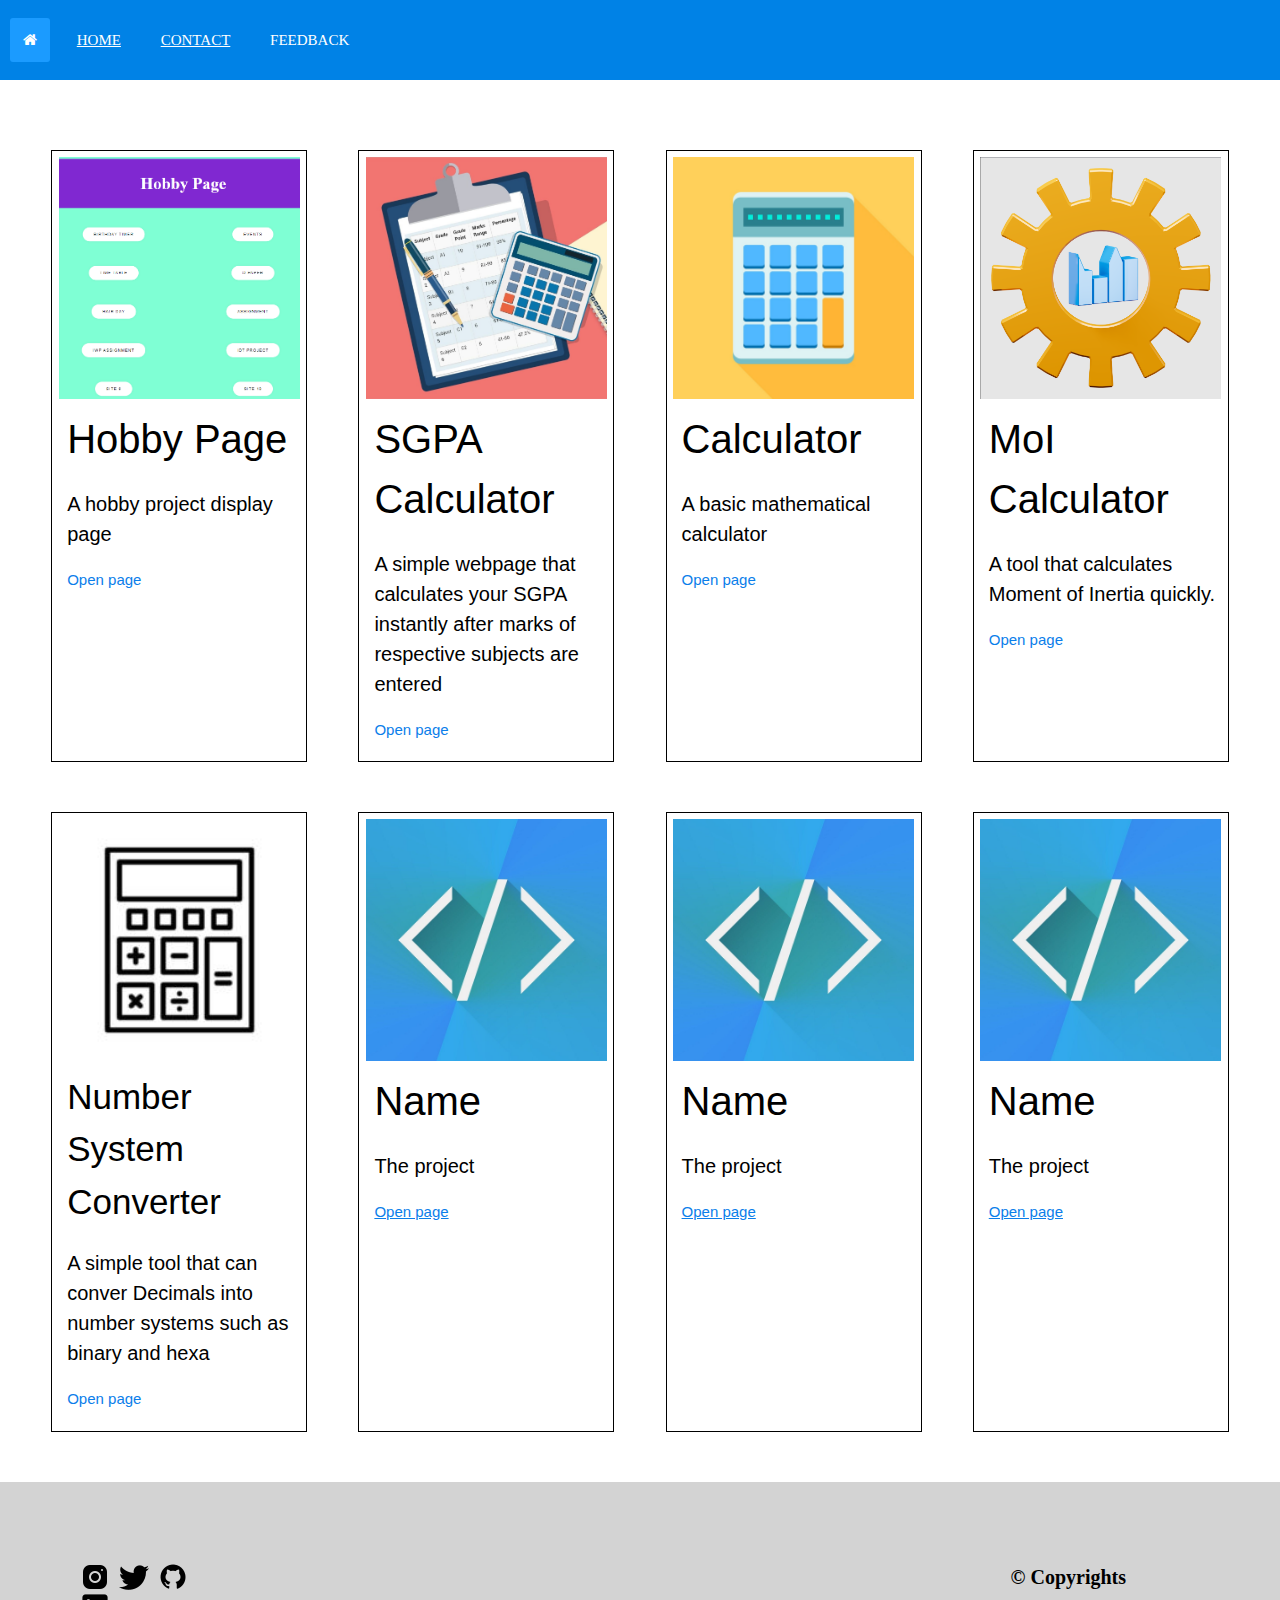
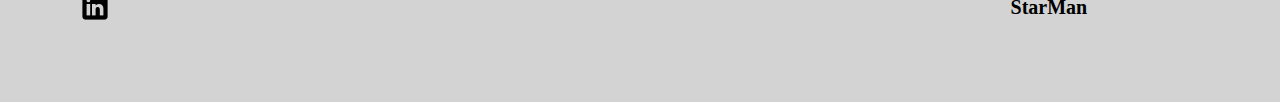
<file: index.html>
<!DOCTYPE html>
<html lang="en">
<head>
    <meta charset="UTF-8">
    <meta name="viewport" content="width=device-width, initial-scale=1.0">
    <title>My Page</title>

    <link rel="stylesheet" media="screen and (max-width: 425px)" href="mobile.css">
    <link rel="stylesheet" media="screen and (min-width: 425px)" href="laptop.css">

    <script src="script.js"></script>
    <link rel="stylesheet" href="https://www.w3schools.com/w3css/4/w3.css">
    <link rel="stylesheet" href="https://cdnjs.cloudflare.com/ajax/libs/font-awesome/4.7.0/css/font-awesome.min.css">
    <link rel="shortcut icon" href="images/favicon.png" type="image/x-icon">

    <meta name="description" content="Home Page">
    <meta name="author" content="Home">
    <meta property="og:title" content="Home">
    <meta property="og:type" content="website">
    <meta property="og:url" content="https://deepakdnayak.github.io">
    <meta property="og:description" content="Home Page">
    <meta property="og:image" content="ogimage.png">
    <meta property="og:locale" content="en_US">
    <meta property="og:site_name" content="Home Page">
</head>
<body>
    <div class="topnav" id="myTopnav">
        <a href="#" class="active"><i class="fa fa-home"></i></a>
        <a href="#">Home</a>
        <a href="#contact">Contact</a>
        <a onclick="window.location.href='/Feedback/index.html'">Feedback</a> <!-- href="mailto:email@example.com" -->
        <a href="javascript:void(0);" class="icon" onclick="myFunction()">
            <i class="fa fa-bars"></i>
        </a>
    </div>

    <div class="row">
        <div class="col">
            <a onclick="window.location.href='/hobbypage/index.html'">
            <img src="hobbypage/hobbypage.png" alt="Project Img" class="pimg"></a>
            <h5 class="name">Hobby Page</h5>
            <p class="disc">A hobby project display page</p>
            <a onclick="window.location.href='/hobbypage/index.html'">Open page</a>
        </div>

        <div class="col">
            <a onclick="window.location.href='/SGPA_Calculator/index.html'">
            <img src="images/sgpacalc.jpg" alt="Project Img" class="pimg"></a>
            <h5 class="name">SGPA Calculator</h5>
            <p class="disc">A simple webpage that calculates your SGPA instantly after marks of respective subjects are entered</p>
            <a onclick="window.location.href='/SGPA_Calculator/index.html'">Open page</a>
        </div>

        <div class="col">
            <a onclick="window.location.href='/calculator/index.html'">
            <img src="images/calc.jpg" alt="Project Img" class="pimg"></a>
            <h5 class="name">Calculator</h5>
            <p class="disc">A basic mathematical calculator</p>
            <a onclick="window.location.href='/calculator/index.html'">Open page</a>
        </div>

        <div class="col">
            <a onclick="window.location.href='/MoI_Calculator/index.html'">
            <img src="images/civil.png" alt="Project Img" class="pimg"></a>
            <h5 class="name">MoI Calculator</h5>
            <p class="disc">A tool that calculates Moment of Inertia quickly.</p>
            <a onclick="window.location.href='/MoI_Calculator/index.html'">Open page</a>
        </div>
    </div>

    <div class="row">
        <div class="col">
            <a onclick="window.location.href='/converter/index.html'">
            <img src="images/converter.jpg" alt="Project Img" class="pimg"></a>
            <h5 class="name" style="font-size: 35px;">Number System Converter</h5>
            <p class="disc">A simple tool that can conver Decimals into number systems such as binary and hexa</p>
            <a onclick="window.location.href='/converter/index.html'">Open page</a>
        </div>

        <div class="col">
            <img src="images/demo.jpg" alt="Project Img" class="pimg">
            <h5 class="name">Name</h5>
            <p class="disc">The project </p>
            <a href="#">Open page</a>
        </div>

        <div class="col">
            <img src="images/demo.jpg" alt="Project Img" class="pimg">
            <h5 class="name">Name</h5>
            <p class="disc">The project </p>
            <a href="#">Open page</a>
        </div>

        <div class="col">
            <img src="images/demo.jpg" alt="Project Img" class="pimg">
            <h5 class="name">Name</h5>
            <p class="disc">The project </p>
            <a href="#">Open page</a>
        </div>
    </div>

    <footer>
        <div class="foot">
            <div class="sm" id="contact">
                <a href="https://www.instagram.com/_.deepak_nayak_/"><img src="images/insta.png" alt="logo"></a>
                <a href="https://twitter.com/_Deepak_Nayak_"><img src="images/twitter.png" alt="logo"></a>
                <a href="https://github.com/deepakdnayak"><img src="images/github.png" alt="logo"></a>
                <a href="https://www.linkedin.com/in/-deepak-nayak-"><img src="images/linkedin.png" alt="logo"></a>                
            </div>
            <p>&copy; Copyrights StarMan</p>
        </div>
    </footer>
    
    

</body>
</html>
</file>
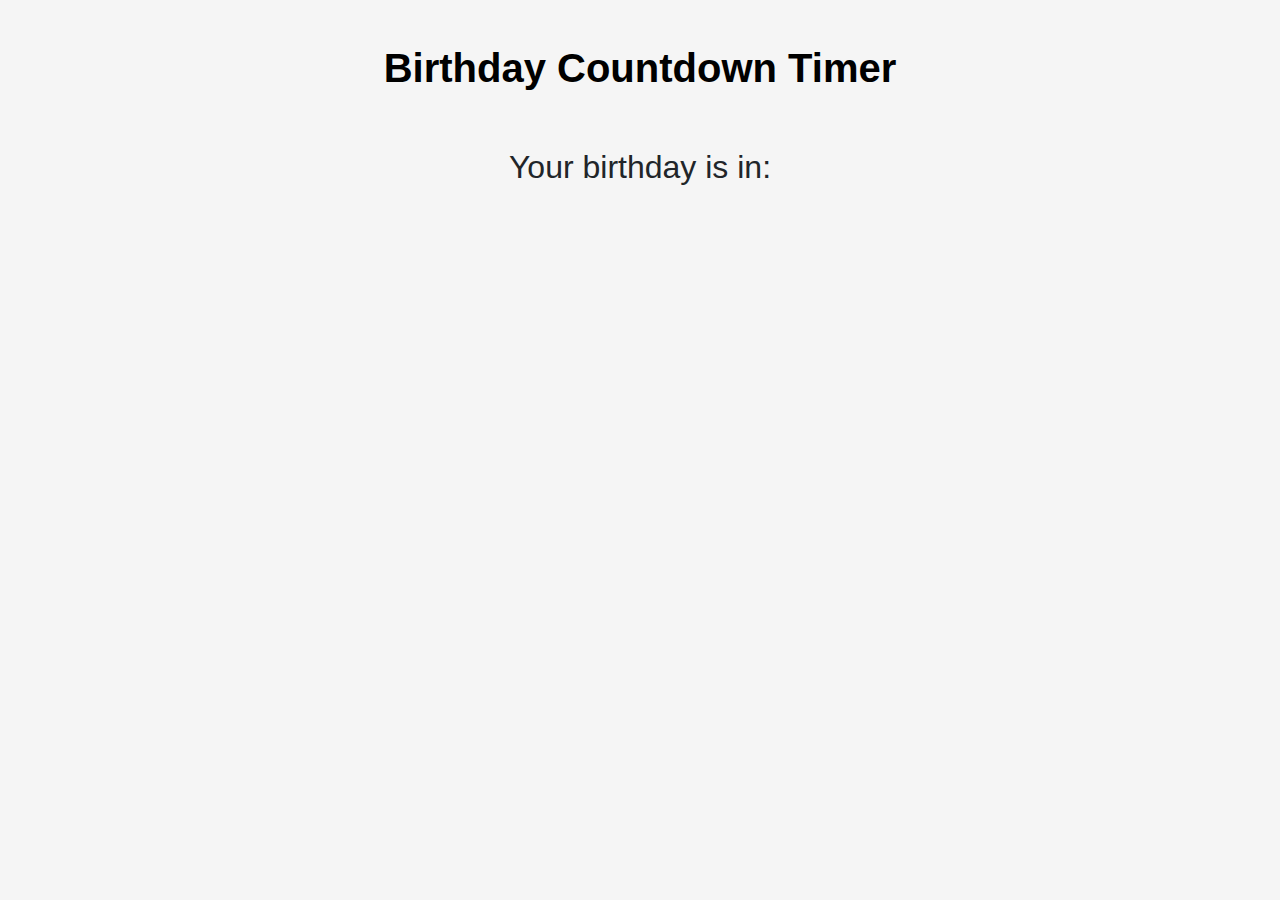
<file: bday/index.html>
<!DOCTYPE html>
<html lang="en">
    <head>
        <title>Birthday Countdown Timer</title>
        <link href="bootstrap.min.css" rel="stylesheet">
        <link rel="stylesheet" href="style.css">
        <meta name="viewport" content="width=device-width, initial-scale=1">
        <link rel="icon" type="image/x-icon" href="favicon.ico">
    </head>
    <body><br>
        <div class="container text-center">
            <div class="col">
                <h1 id="heading">Birthday Countdown Timer</h1>
            </div><br><br>
            <div class="col">
                <h3 id="message">Your birthday is in:</h3>
                <div id="wish"></div>
            </div>
        </div> 
        <div class="container">
            <div class="col">
                <div class="row p-5" id="countdown"></div>
                
            </div>
          </div>
        <script src="script.js"></script>
    </body>
</html>
</file>
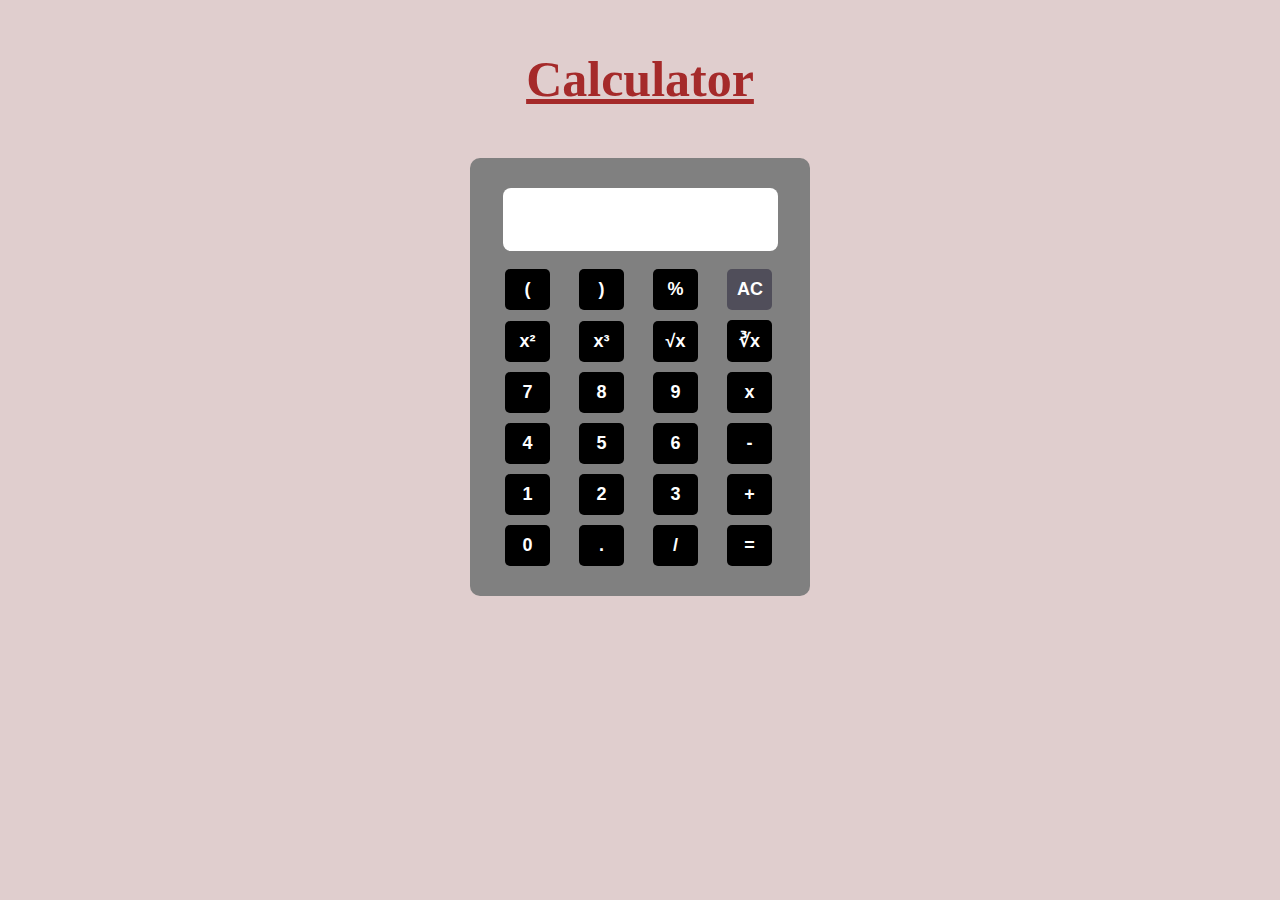
<file: calculator/index.html>
<!DOCTYPE html>
<html lang="en">
    <head>
        <meta charset="UTF-8">
        <meta name="viewport" content="width=device-width, initial-scale=1.0">
        <link rel="stylesheet" media="screen and (max-width: 425px)" href="mobile.css">
        <link rel="stylesheet" media="screen and (min-width: 425px)" href="laptop.css">
        <link rel="shortcut icon" href="favicon.ico" type="image/x-icon">
        <title>Calculator</title>
    </head>
    <body>
        <p class="head">Calculator</p>
        <div class="calc">
            <form name="c">
                <input type="text" name="display" id="display"><br><br>

                <input type="button" value="(" id="fo" onclick="c.display.value+='('">
                <input type="button" value=")" id="fc" onclick="c.display.value+=')'">
                <input type="button" value="%" id="perc" onclick="c.display.value = eval(c.display.value)*100+'%'">
                <input type="button" value="AC" id="AC" style="background-color: rgb(80, 78, 90);" onclick="c.display.value = ''"><br>
                
                <input type="button" value="x&sup2;" id="square" onclick="c.display.value = eval(c.display.value)**2">
                <input type="button" value="x&sup3;" id="cube" onclick="c.display.value = eval(c.display.value)**3">
                <input type="button" value="&Sqrt;x" id="squareroot" onclick="c.display.value = eval(c.display.value)**(1/2)">
                <input type="button" value="&#8731;x" id="cuberoot" onclick="c.display.value = Math.round((c.display.value)**(1/3))"><br>

                <input type="button" value="7" id="b7" onclick="c.display.value+='7'">
                <input type="button" value="8" id="b8" onclick="c.display.value+='8'">
                <input type="button" value="9" id="b9" onclick="c.display.value+='9'">
                <input type="button" value="x" id="star" onclick="c.display.value+='*'"><br>

                <input type="button" value="4" id="b4" onclick="c.display.value+='4'">
                <input type="button" value="5" id="b5" onclick="c.display.value+='5'">
                <input type="button" value="6" id="b6" onclick="c.display.value+='6'">
                <input type="button" value="-" id="minus" onclick="c.display.value+='-'"><br>

                <input type="button" value="1" id="b1" onclick="c.display.value+='1'">
                <input type="button" value="2" id="b2" onclick="c.display.value+='2'">
                <input type="button" value="3" id="b3" onclick="c.display.value+='3'">
                <input type="button" value="+" id="plus" onclick="c.display.value+='+'"><br>

                <input type="button" value="0" id="b0" onclick="c.display.value+='0'">
                <input type="button" value="." id="dot" onclick="c.display.value+='.'">
                <input type="button" value="/" id="slash" onclick="c.display.value+='/'">
                <input type="button" value="=" id="equal" onclick="c.display.value = eval(c.display.value)">
            </form>
        </div>
    </body>
</html>
</file>
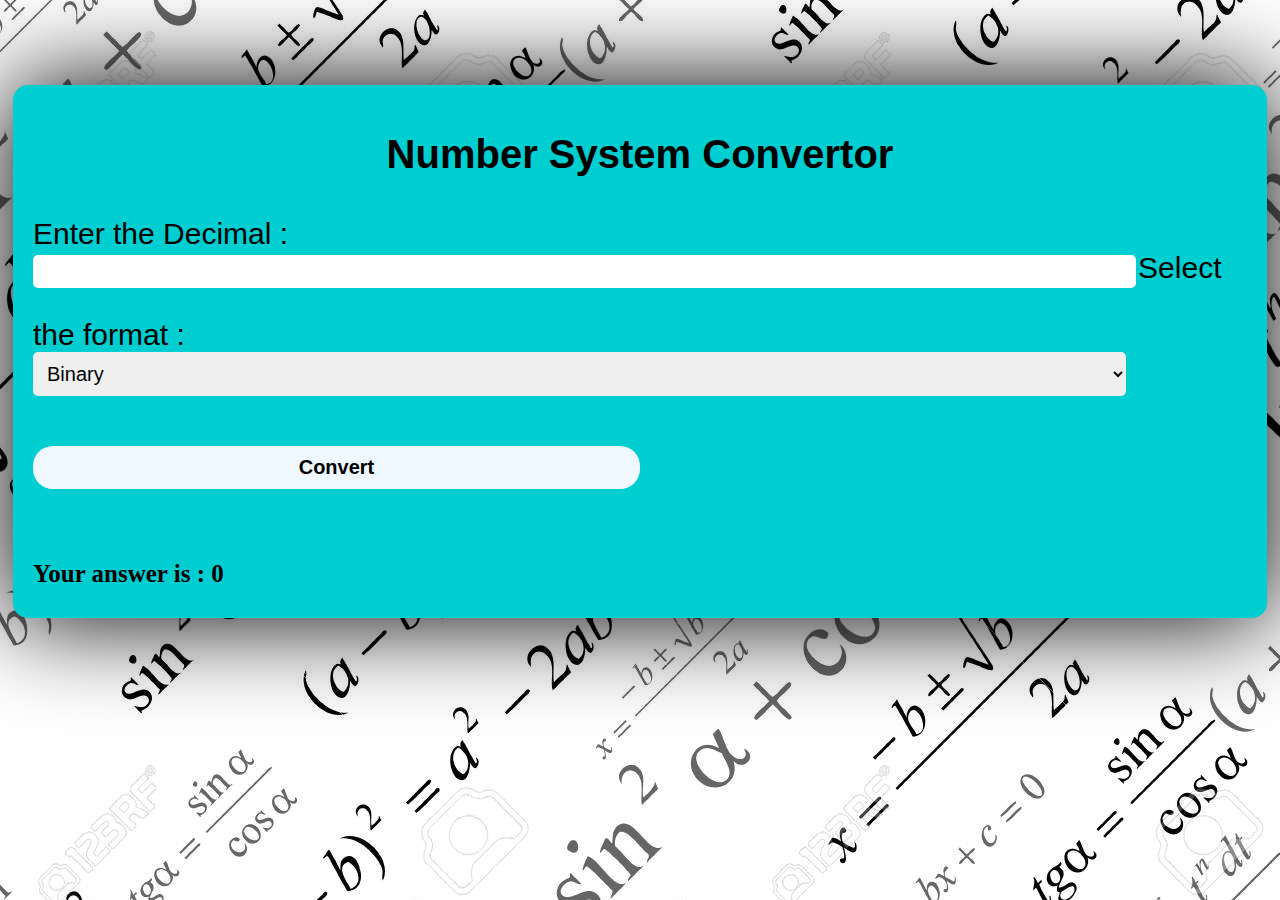
<file: converter/index.html>
<!DOCTYPE html>
<html lang="en">
<head>
    <meta charset="UTF-8">
    <meta name="viewport" content="width=device-width, initial-scale=1.0">
    <title>Conversion</title>
    <link rel="stylesheet" href="styles.css">
    <link rel="shortcut icon" href="favicon.png" type="image/x-icon">
    <script src="script.js"></script>
</head>
<body>
    <div class="main">
        <h1>Number System Convertor</h1>
        <form>
            <label for="decimal">Enter the Decimal :</label>
            <input type="number" name="decimal" id="decimal">

            <label for="decimal">Select the format :</label>
            <select class="test" name="selection" id="selection">
                <option value="Binary">Binary</option>
                <option value="Octal">Octal</option>
                <option value="Hexadecimal">Hexadecimal</option>
            </select>

            <input type="button" value="Convert" onclick="mainBegin()">
        </form>
        

        <h2>Your answer is : <span id="solution">0</span></h2>
    </div>
</body>
</html>
</file>
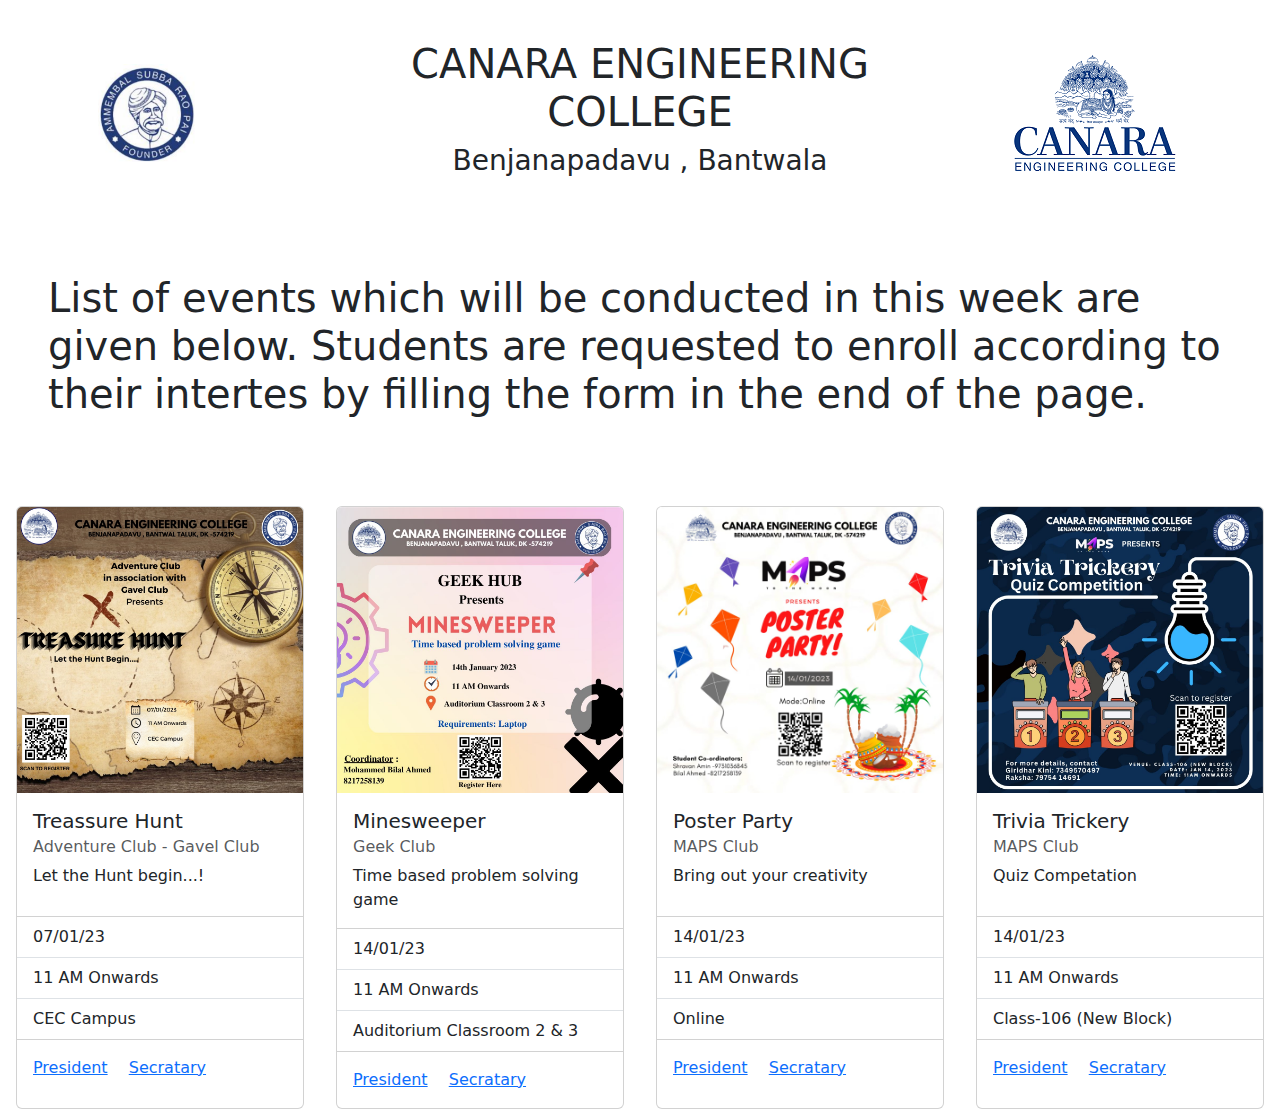
<file: events/index.html>
<!DOCTYPE html>
<html lang="en">
    <head>
        <title>Events</title>
        <link href="bootstrap.min.css" rel="stylesheet">
        <meta name="viewport" content="width=device-width, initial-scale=1">
    </head>
    <body><br>
        
        <div class="container text-center">
            <div class="row align-items-center p-3">
                <div class="col">
                    <img src="logo2.png" class="rounded float-start img-fluid" alt="Founder"/>
                </div>
                <div class="col-6">
                    <h1>CANARA ENGINEERING COLLEGE</h1>
                    <h3>Benjanapadavu , Bantwala</h3>

                </div>
                <div class="col">
                    <img src="logo.png" class="rounded float-end img-fluid" alt="Logo"/>
                </div>
            </div>
        </div><br>

        <div class="row align-items-start p-5">
                <h6 class="display-6">List of events which will be conducted in this week are given below.
                    Students are requested to enroll according to their intertes by filling the form in 
                    the end of the page.
                </h6>
        </div><br>

    <div class="container-fluid align-items-center">
        <div class="row">
            <div class="col p-2 d-flex justify-content-center">
                <div class="card" style="width: 18rem">
                    <img src="Treassurehunt.jpg" class="card-img-top" alt="Treassure hunt">
                    <div class="card-body">
                        <h5 class="card-title">Treassure Hunt</h5>
                        <h6 class="card-subtitle mb-2 text-muted">Adventure Club - Gavel Club</h6>
                        <p class="card-text">Let the Hunt begin...!</p>
                    </div>
                    <ul class="list-group list-group-flush">
                        <li class="list-group-item">07/01/23</li>
                        <li class="list-group-item">11 AM Onwards</li>
                        <li class="list-group-item">CEC Campus</li>
                    </ul>
                    <div class="card-body">
                        <a href="#" class="card-link">President</a>
                        <a herf="#" class="card-link">Secratary</a>
                    </div>
                </div>
            </div>

            <div class="col p-2 d-flex justify-content-center">
                <div class="card" style="width: 18rem">
                    <img src="Minesweeper.jpg" class="card-img-top" alt="Minesweeper">
                    <div class="card-body">
                        <h5 class="card-title">Minesweeper</h5>
                        <h6 class="card-subtitle mb-2 text-muted">Geek Club</h6>
                        <p class="card-text">Time based problem solving game</p>
                    </div>
                    <ul class="list-group list-group-flush">
                        <li class="list-group-item">14/01/23</li>
                        <li class="list-group-item">11 AM Onwards</li>
                        <li class="list-group-item">Auditorium Classroom 2 & 3</li>
                    </ul>
                    <div class="card-body">
                        <a href="#" class="card-link">President</a>
                        <a herf="#" class="card-link">Secratary</a>
                    </div>
                </div>
            </div>

            <div class="col p-2 d-flex justify-content-center">
                <div class="card" style="width: 18rem">
                    <img src="PosterParty.jpg" class="card-img-top" alt="PosterParty">
                    <div class="card-body">
                        <h5 class="card-title">Poster Party</h5>
                        <h6 class="card-subtitle mb-2 text-muted">MAPS Club</h6>
                        <p class="card-text">Bring out your creativity</p>
                    </div>
                    <ul class="list-group list-group-flush">
                        <li class="list-group-item">14/01/23</li>
                        <li class="list-group-item">11 AM Onwards</li>
                        <li class="list-group-item">Online</li>
                    </ul>
                    <div class="card-body">
                        <a href="#" class="card-link">President</a>
                        <a herf="#" class="card-link">Secratary</a>
                    </div>
                </div>
            </div>

            <div class="col p-2 d-flex justify-content-center">
                <div class="card" style="width: 18rem">
                    <img src="TriviaTrickery.jpg" class="card-img-top" alt="TriviaTrickery">
                    <div class="card-body">
                        <h5 class="card-title">Trivia Trickery</h5>
                        <h6 class="card-subtitle mb-2 text-muted">MAPS Club</h6>
                        <p class="card-text">Quiz Competation</p>
                    </div>
                    <ul class="list-group list-group-flush">
                        <li class="list-group-item">14/01/23</li>
                        <li class="list-group-item">11 AM Onwards</li>
                        <li class="list-group-item">Class-106 (New Block)</li>
                    </ul>
                    <div class="card-body">
                        <a href="#" class="card-link">President</a>
                        <a herf="#" class="card-link">Secratary</a>
                    </div>
                </div>
            </div>
        </div>
        <script src="bootstrap.bundle.min.js"></script>
    </body>
</html>
</file>
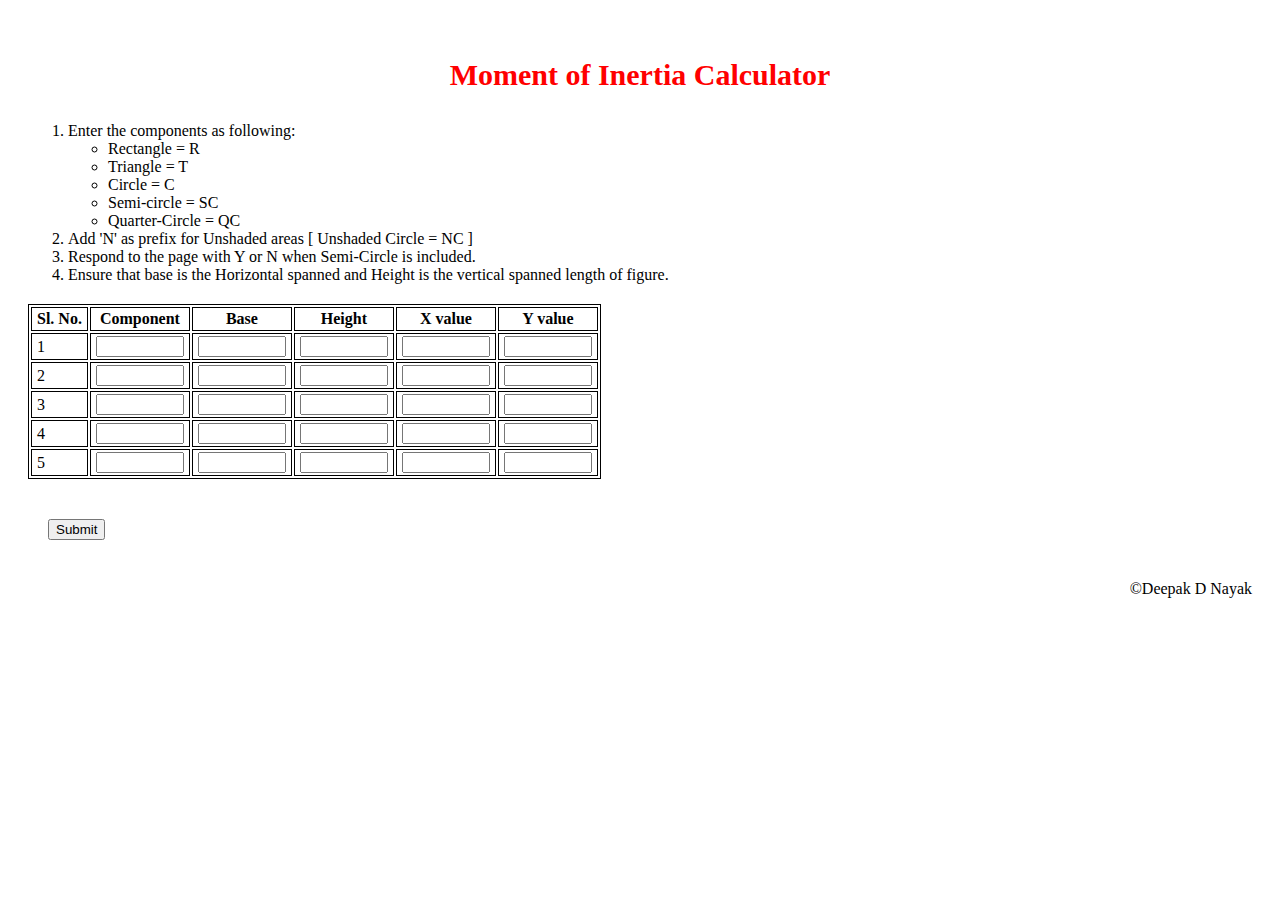
<file: MoI_Calculator/index.html>
<!DOCTYPE html>
<html lang="en">
    <head>
        <meta charset="UTF-8">
        <meta name="viewport" content="width=device-width, initial-scale=1.0">
        <link rel="stylesheet" media="screen and (max-width: 425px)" href="mobile.css">
        <link rel="stylesheet" media="screen and (min-width: 425px)" href="laptop.css">
        
        <title>MoI Calculator</title>

        <meta name="description" content="MoI Calculator">
        <meta name="author" content="Calculator">

        <meta property="og:title" content="M.O.I">
        <meta property="og:type" content="website">
        <meta property="og:url" content="https://deepakdnayak.github.io/">
        <meta property="og:description" content="MoI Calculator">
        <meta property="og:image" content="ogimage.png">
        <meta property="og:locale" content="en_US">
        <meta property="og:site_name" content="Calculator">

        <link rel="icon" href="favicon.png">
    </head>
    <body>
        <header>
            <p>Moment of Inertia Calculator</p>
        </header>
        <ol>
            <li>Enter the components as following:</li>
            <ul>
                <li>Rectangle = R </li>
                <li>Triangle = T</li>
                <li>Circle = C</li>
                <li>Semi-circle = SC</li>
                <li>Quarter-Circle = QC</li>
            </ul>
            <li>Add 'N' as prefix for Unshaded areas [ Unshaded Circle = NC ]</li>
            <li>Respond to the page with Y or N when Semi-Circle is included.</li>
            <li>Ensure that base is the Horizontal spanned and Height is the vertical spanned length of figure.</li>
        </ol>
        <main>
            <div>
            <table>
                <tr>
                    <th>Sl. No.</th>
                    <th>Component</th>
                    <th>Base</th>
                    <th>Height</th>
                    <th>X value</th>
                    <th>Y value</th>
                </tr>
                <tr>
                    <td id="sl1">1</td>
                    <td><input type="text" name="comp1" id="comp1"></td>
                    <td><input type="number" name="base1" id="base1"></td>
                    <td><input type="number" name="height1" id="height1"></td>
                    <td><input type="number" name="xval1" id="xval1"></td>
                    <td><input type="number" name="yval1" id="yval1"></td>                    
                </tr>
                <tr>
                    <td id="sl1">2</td>
                    <td><input type="text" name="comp2" id="comp2"></td>
                    <td><input type="number" name="base2" id="base2"></td>
                    <td><input type="number" name="height2" id="height2"></td>
                    <td><input type="number" name="xval2" id="xval2"></td>
                    <td><input type="number" name="yval2" id="yval2"></td>                    
                </tr>
                <tr>
                    <td id="sl1">3</td>
                    <td><input type="text" name="comp3" id="comp3"></td>
                    <td><input type="number" name="base3" id="base3"></td>
                    <td><input type="number" name="height3" id="height3"></td>
                    <td><input type="number" name="xval3" id="xval3"></td>
                    <td><input type="number" name="yval2" id="yval3"></td>                    
                </tr>
                <tr>
                    <td id="sl1">4</td>
                    <td><input type="text" name="comp4" id="comp4"></td>
                    <td><input type="number" name="base4" id="base4"></td>
                    <td><input type="number" name="height4" id="height4"></td>
                    <td><input type="number" name="xval4" id="xval4"></td>
                    <td><input type="number" name="yval4" id="yval4"></td>                    
                </tr>
                <tr>
                    <td id="sl1">5</td>
                    <td><input type="text" name="comp5" id="comp5"></td>
                    <td><input type="number" name="base5" id="base5"></td>
                    <td><input type="number" name="height5" id="height5"></td>
                    <td><input type="number" name="xval5" id="xval5"></td>
                    <td><input type="number" name="yval5" id="yval5"></td>
                </tr>
            </table></div>
            <button onclick="getInfo()">Submit</button>
            <div id="centroid">
                
            </div>
            <div id="cenans">

            </div>
            <div id="miosub">

            </div>
            <div id="moitable">

            </div>
            <div id="moi">

            </div>
        </main>
        <footer>
            &copy;Deepak D Nayak
        </footer>
        <script src="script.js"></script>
    </body>
</html>
</file>
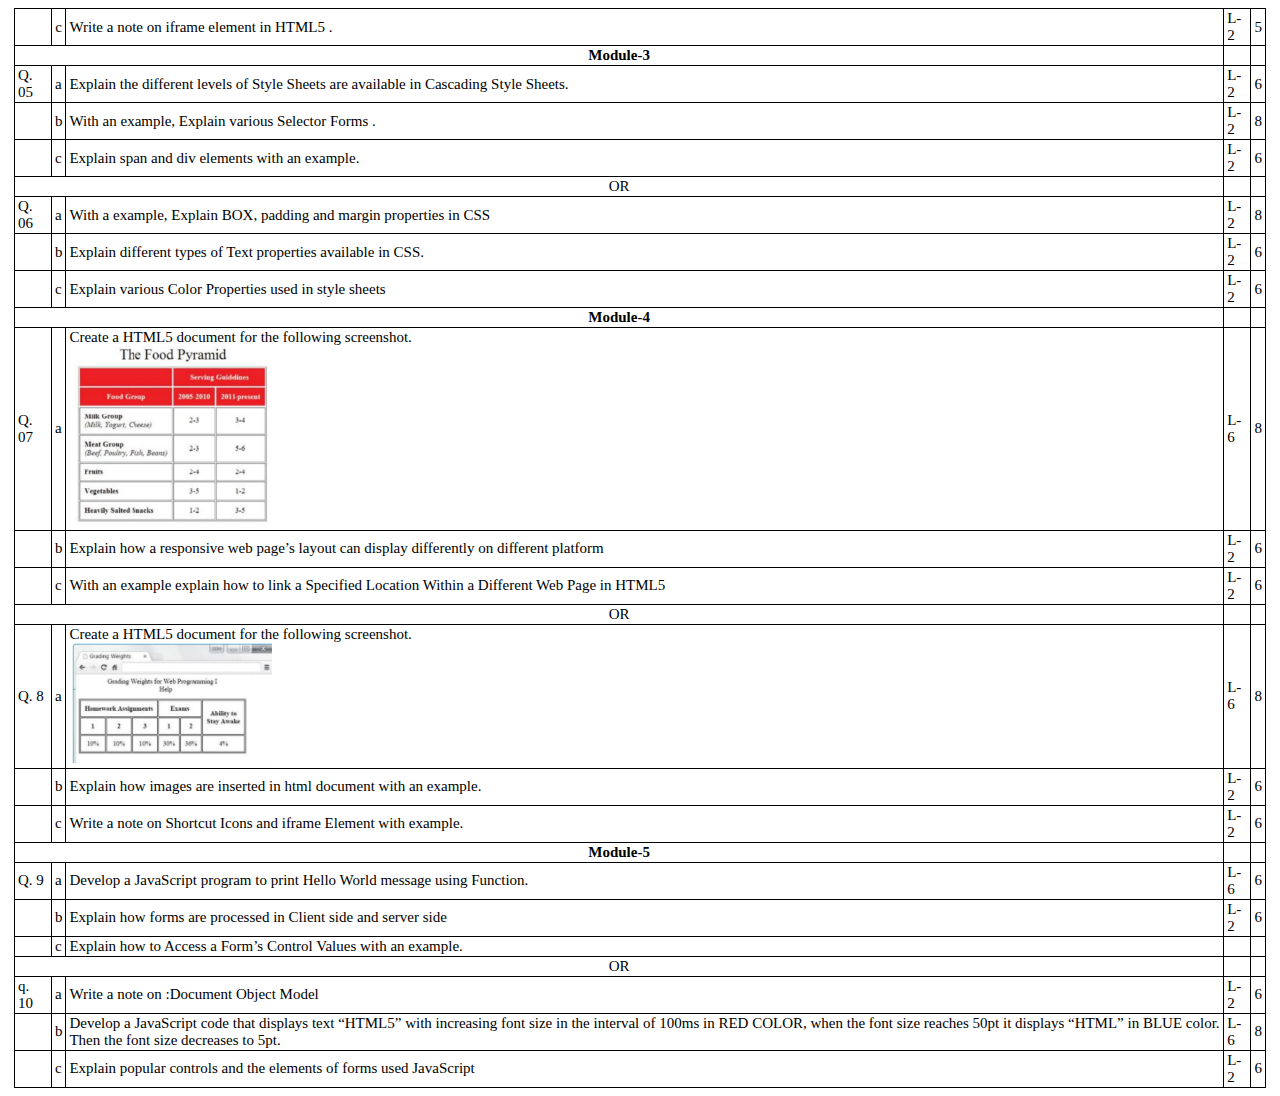
<file: qpaper/index.html>
<!DOCTYPE html>
<html lang="en">
<head>
    <meta charset="UTF-8">
    <meta http-equiv="X-UA-Compatible" content="IE=edge">
    <meta name="viewport" content="width=device-width, initial-scale=1.0">
    <link rel="stylesheet" href="qpaper.css">
    <link rel="icon" href="favicon.png" type="image/x-icon">
    <title>Q-Paper</title>
</head>
<body>
    <table>
        <tr>
            <td></td>
            <td id="cen">c</td>
            <td>Write a note on iframe element in HTML5 .</td>
            <td>L-2</td>
            <td>5</td>
        </tr>
        <tr>
            <td colspan="3" id="cen"><b>Module-3</b></td>
            <td></td>
            <td></td>
        </tr>
        <tr>
            <td>Q. 05</td>
            <td>a</td>
            <td>Explain the different levels of Style Sheets are available in Cascading Style
                Sheets.
            </td>
            <td>L-2</td>
            <td>6</td>
        </tr>
        <tr>
            <td></td>
            <td>b</td>
            <td>With an example, Explain various Selector Forms . </td>
            <td>L-2</td>
            <td>8</td>
        </tr>
        <tr>
            <td></td>
            <td>c</td>
            <td>Explain span and div elements with an example.</td>
            <td>L-2</td>
            <td>6</td>
        </tr>
        <tr>
            <td colspan="3" id="cen">OR</td>
            <td></td>
            <td></td>
        </tr>
        <tr>
            <td>Q. 06</td>
            <td>a</td>
            <td>With a example, Explain BOX, padding and margin properties in CSS</td>
            <td>L-2</td>
            <td>8</td>
        </tr>
        <tr>
            <td></td>
            <td>b</td>
            <td>Explain different types of Text properties available in CSS.</td>
            <td>L-2</td>
            <td>6</td>
        </tr>
        <tr>
            <td></td>
            <td>c</td>
            <td>Explain various Color Properties used in style sheets</td>
            <td>L-2</td>
            <td>6</td>
        </tr>
        <tr>
            <td colspan="3" id="cen"><b>Module-4</b></td>
            <td></td>
            <td></td>
        </tr>
        <tr>
            <td>Q. 07</td>
            <td>a</td>
            <td>Create a HTML5 document for the following screenshot.<br>
                <img src="food_pyramid.png" alt="Q7. a image" id="food_img">
            </td>
            <td>L-6</td>
            <td>8</td>
        </tr>
        <tr>
            <td></td>
            <td>b</td>
            <td>Explain how a responsive web page’s layout can display differently on different
                platform
            </td>
            <td>L-2</td>
            <td>6</td>
        </tr>
        <tr>
            <td></td>
            <td>c</td>
            <td>With an example explain how to link a Specified Location Within a Different
                Web Page in HTML5
            </td>
            <td>L-2</td>
            <td>6</td>
        </tr>
        <tr>
            <td colspan="3" id="cen">OR</td>
            <td></td>
            <td></td>
        </tr>
        <tr>
            <td>Q. 8</td>
            <td>a</td>
            <td>Create a HTML5 document for the following screenshot.<br>
                <img src="grade_img.png" alt="Q8 a image" id="grade_img">
            </td>
            <td>L-6</td>
            <td>8</td>
        </tr>
        <tr>
            <td></td>
            <td>b</td>
            <td>Explain how images are inserted in html document with an example.</td>
            <td>L-2</td>
            <td>6</td>
        </tr>
        <tr>
            <td></td>
            <td>c</td>
            <td>Write a note on Shortcut Icons and iframe Element with example.</td>
            <td>L-2</td>
            <td>6</td>
        </tr>
        <tr>
            <td colspan="3" id="cen"><b>Module-5</b></td>
            <td></td>
            <td></td>
        </tr>
        <tr>
            <td>Q. 9</td>
            <td>a</td>
            <td>Develop a JavaScript program to print Hello World message using Function.</td>
            <td>L-6</td>
            <td>6</td>
        </tr>
        <tr>
            <td></td>
            <td>b</td>
            <td>Explain how forms are processed in Client side and server side </td>
            <td>L-2</td>
            <td>6</td>
        </tr>
        <tr>
            <td></td>
            <td>c</td>
            <td>Explain how to Access a Form’s Control Values with an example.</td>
            <td></td>
            <td></td>
        </tr>
        <tr>
            <td colspan="3" id="cen">OR</td>
            <td></td>
            <td></td>
        </tr>
        <tr>
            <td>q. 10</td>
            <td>a</td>
            <td>Write a note on :Document Object Model</td>
            <td>L-2</td>
            <td>6</td>
        </tr>
        <tr>
            <td></td>
            <td>b</td>
            <td>Develop a JavaScript code that displays text “HTML5” with increasing font size
                in the interval of 100ms in RED COLOR, when the font size reaches 50pt it
                displays “HTML” in BLUE color. Then the font size decreases to 5pt.</td>
            <td>L-6</td>
            <td>8</td>
        </tr>
        <tr>
            <td></td>
            <td>c</td>
            <td>Explain popular controls and the elements of forms used JavaScript </td>
            <td>L-2</td>
            <td>6</td>
        </tr>
    </table>
</body>
</html>
</file>
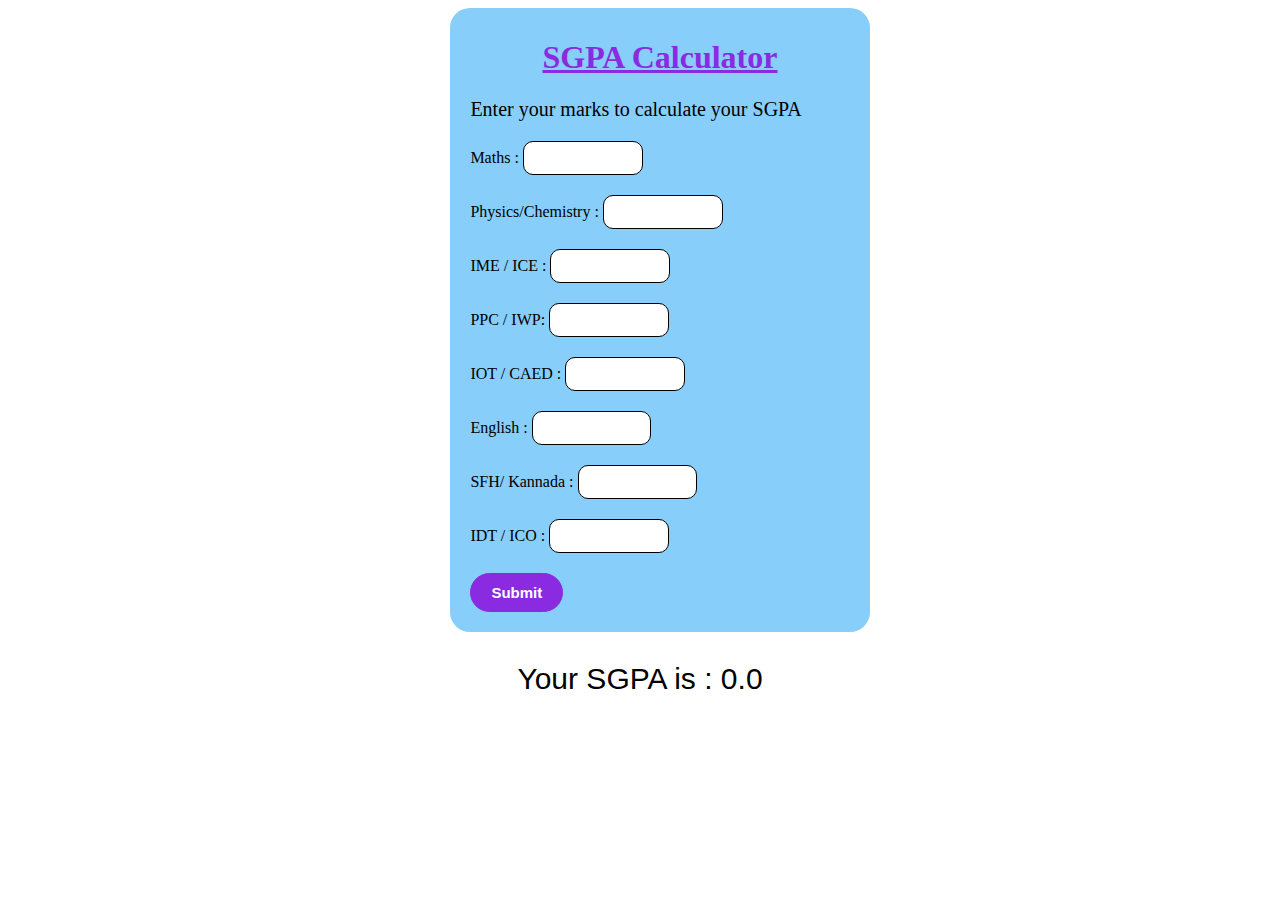
<file: SGPA_Calculator/index.html>
<!DOCTYPE html>
<html lang="en">
<head>
    <meta charset="UTF-8">
    <meta name="viewport" content="width=device-width, initial-scale=1.0">
    <title>SGPA Calculator</title>
    <link rel="stylesheet" media="screen and (max-width: 425px)" href="mobile.css">
    <link rel="stylesheet" media="screen and (min-width: 425px)" href="laptop.css">
    <script src="script.js"></script>
</head>
<body>
            <div>
                <h1>SGPA Calculator</h1>
                <p>Enter your marks to calculate your SGPA</p>

                <label for="4c1">Maths :</label>
                <input type="number" name="4c1" id="4c1"><br>

                <label for="4c2">Physics/Chemistry :</label>
                <input type="number" name="4c2" id="4c2"><br>

                <label for="3c1">IME / ICE :</label>
                <input type="number" name="3c1" id="3c1"><br>

                <label for="3c1">PPC / IWP:</label>
                <input type="number" name="3c2" id="3c2"><br>

                <label for="3c1">IOT / CAED :</label>
                <input type="number" name="3c3" id="3c3"><br>

                <label for="1c1">English :</label>
                <input type="number" name="1c1" id="1c1"><br>

                <label for="1c1">SFH/ Kannada :</label>
                <input type="number" name="1c2" id="1c2"><br>

                <label for="1c1">IDT / ICO :</label>
                <input type="number" name="1c3" id="1c3"><br>

                <button id="submit" onclick="calcSgpa()">Submit</button>
            </div>
    <p class="result">Your SGPA is : <span id="sgpa">0.0<span></p>
</body>
</html>
</file>
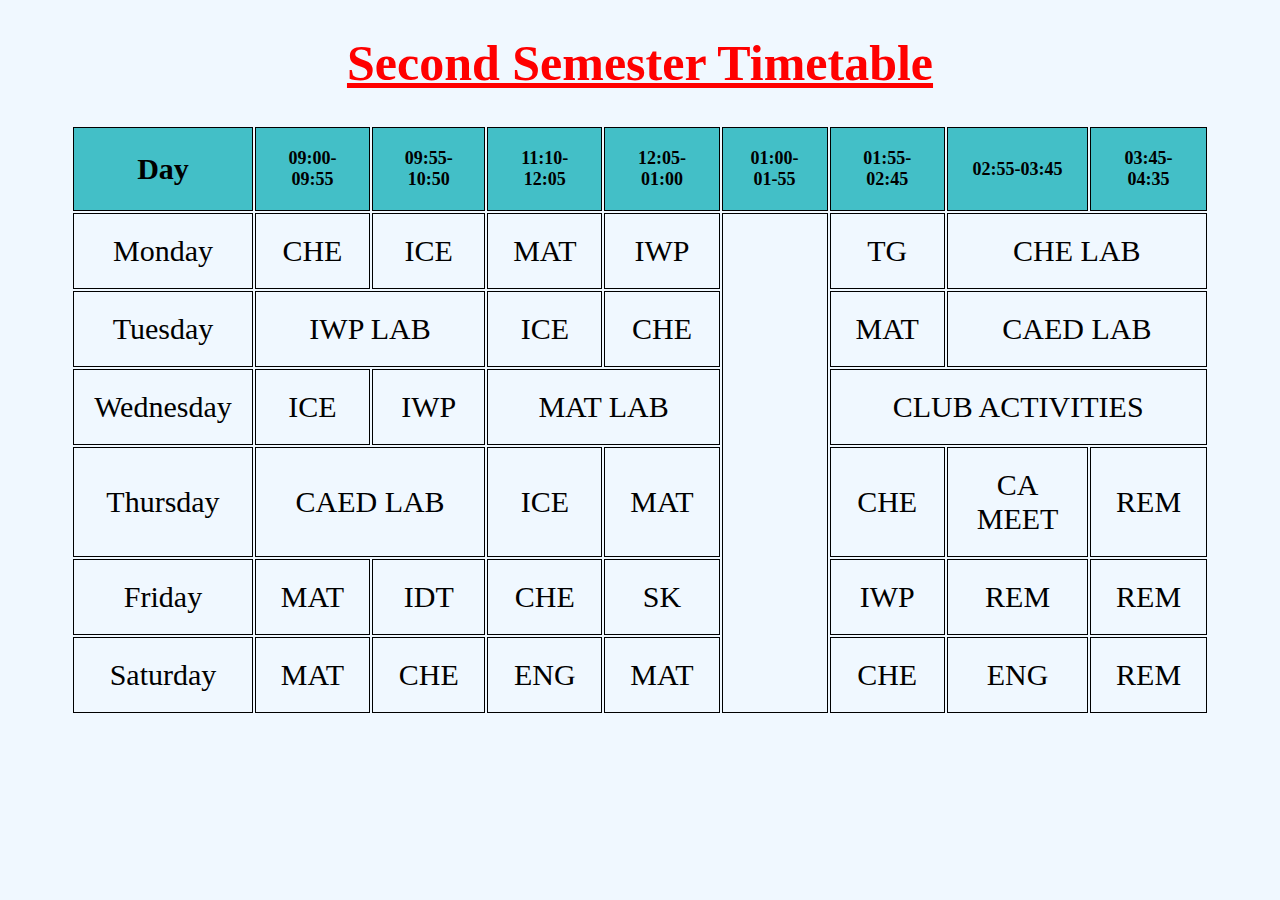
<file: timetable/index.html>
<!DOCTYPE html>
<html lang="en">
    <head>
        <meta charset="utf-8">
        <meta name="veiwport" content="width=device-width, initial-scale=1.0">

        <title>Time Table</title>
        <meta name="description" content="timetable">
        <meta name="author" content="timings">

        <meta property="og:title" content="Time Table">
        <meta property="og:type" content="website">
        <meta property="og:url" content="https://deepakdnayak.github.io/timetable/index.html">
        <meta property="og:description" content="timetable">
        <meta property="og:image" content="ogimage.png">
        <meta property="og:locale" content="en_US">
        <meta property="og:site_name" content="timings">

        <link rel="icon" href="favicon.png">
        <link rel="icon" href="/favicon.svg" type="image/svg+xml">
        <link rel="appleitouch-icon" herf="/apple-touch-icon.png">

        <link href="style.css" rel="stylesheet">
    </head>
    <body>
        <header>

        </header>
        <nav>

        </nav>
        <main>
            <h1><u>Second Semester Timetable</u></h1>
            <table class="timetable">
                <tr>
                    <th id="day">Day</th>
                    <th>09:00-09:55</th>
                    <th>09:55-10:50</th>
                    <th>11:10-12:05</th>
                    <th>12:05-01:00</th>
                    <th>01:00-01-55</th>
                    <th>01:55-02:45</th>
                    <th>02:55-03:45</th>
                    <th>03:45-04:35</th>
                </tr>
                <tr>
                    <td>Monday</td>
                    <td>CHE</td>
                    <td>ICE</td>
                    <td>MAT</td>
                    <td>IWP</td>
                    <td rowspan="6"></td>
                    <td>TG</td>
                    <td colspan="2">CHE LAB</td>
                </tr>
                <tr>
                    <td>Tuesday</td>
                    <td colspan="2">IWP LAB</td>
                    <td>ICE</td>
                    <td>CHE</td>
                    <td>MAT</td>
                    <td COLspan="2">CAED LAB</td>
                </tr>
                <tr>
                    <td>Wednesday</td>
                    <td>ICE</td>
                    <td>IWP</td>
                    <td colspan="2">MAT LAB</td>
                    <td colspan="3">CLUB ACTIVITIES</td>
                </tr>
                <tr>
                    <td>Thursday</td>
                    <td colspan="2">CAED LAB</td>
                    <td>ICE</td>
                    <td>MAT</td>
                    <td>CHE</td>
                    <td>CA MEET</td>
                    <td>REM</td>
                </tr>
                <tr>
                    <td>Friday</td>
                    <td>MAT</td>
                    <td>IDT</td>
                    <td>CHE</td>
                    <td>SK</td>
                    <td>IWP</td>
                    <td>REM</td>
                    <td>REM</td>
                </tr>
                <tr>
                    <td>Saturday</td>
                    <td>MAT</td>
                    <td>CHE</td>
                    <td>ENG</td>
                    <td>MAT</td>
                    <td>CHE</td>
                    <td>ENG</td>
                    <td>REM</td>
                </tr>
            </table>
        </main>
        <footer>

        </footer>
    </body>
</html>
</file>
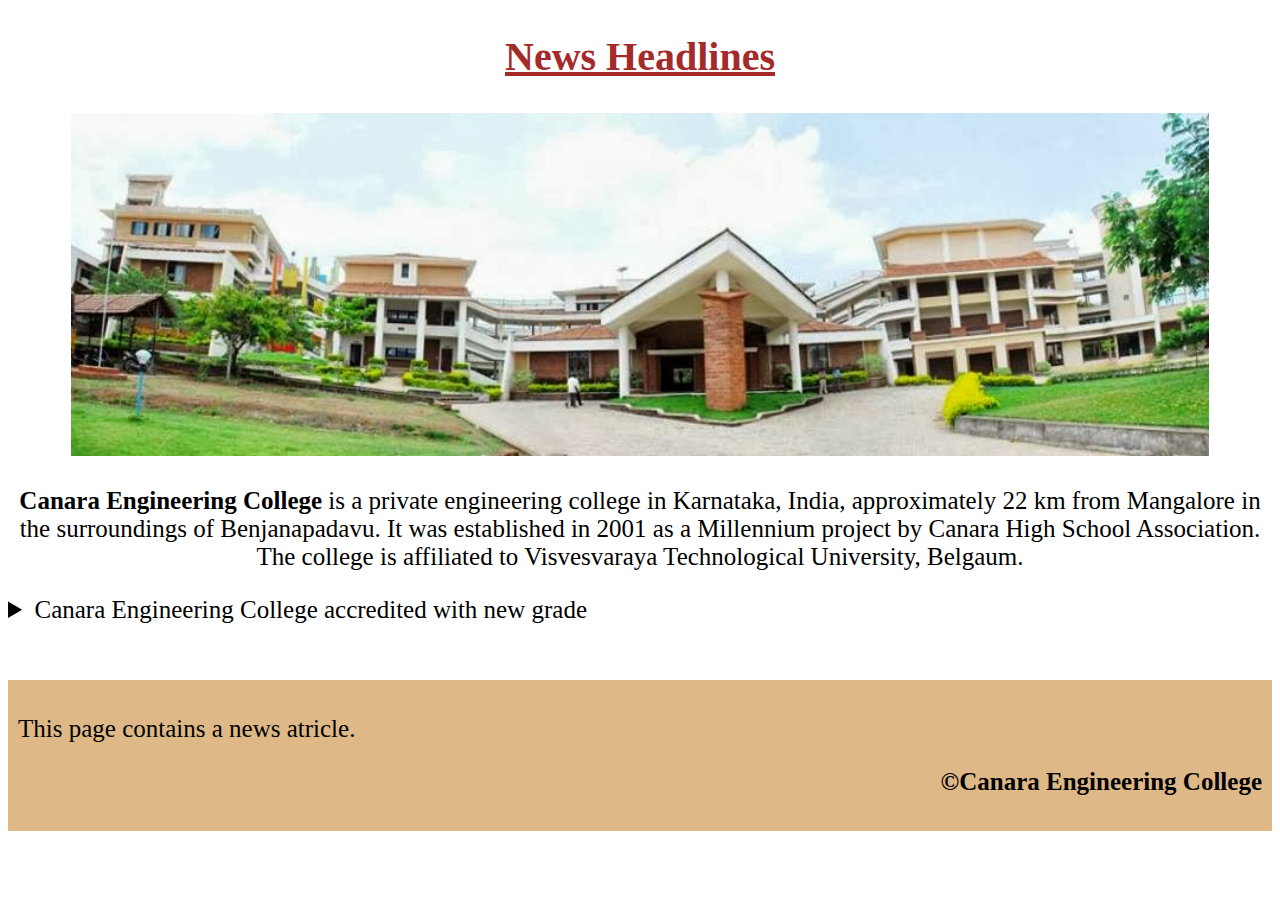
<file: hobbypage/assignment/index.html>
<!DOCTYPE html>
<html>
<head>
    <title>News</title>
    <style>
        * {
            font-size: 25px;
        }
        h2 {
            text-align: center;
            text-decoration: underline;
            font-size: 40px;
            color: brown;
        }
        #news_img {
            width: 50%;
        }
        #cec_img{
            width: 90%;
        }
        aside{
            text-align: center;
        }
        figure {
            text-align: center;
        }
        #copy {
            text-align: right;
            font-weight: bold;
        }
        footer{
            background-color: burlywood;
            padding: 10px 10px;
        }
    </style>
</head>
<body>
    <header>
        <h2>News Headlines</h2>
    </header>
    <main>
        <aside>
            <img src="cec.jpg" alt="cec" id="cec_img">
            <p><b>Canara Engineering College</b> is a private engineering college in Karnataka, India, 
            approximately 22 km from Mangalore in the surroundings of Benjanapadavu. It was established
             in 2001 as a Millennium project by Canara High School Association. The college is
             affiliated to Visvesvaraya Technological University, Belgaum.
            </p>
        </aside>
        <article>
            <details>
                <summary>Canara Engineering College accredited with new grade</summary>
                <figure>
                    <img src="news.jpg" alt="image" id="news_img">
                    <figcaption>CEC accredited by NAAC</figcaption>
                </figure>
                <p id="details">Canara Engineering College accredited by NAAC with A grade - CGPA 3.24 
                    for 5 years from 24-06-2023.Canara Engineering College is happy to announce that 
                    the we have been accredited by NAAC with A grade.
            
                    A prestigious recognition of commitment to
                    excellence in Education!
                    Heartfelt gratitude to our dedicated faculty, staff, and students for their hard work 
                    and unwavering commitment to achieving the pursuit of excellence.
                </p>
            </details>
        </article><br><br>
    </main>
    <footer>
        <p>This page contains a news atricle.</p>
        <p id="copy">&copy;Canara Engineering College</b>
    </footer>
</body>
</html>
</file>
<file: mobile.css>
.topnav {
    background-color: #0082E6;
    overflow: hidden;
    line-height: 80px;
    font-family: 'Lucida Sans';
    position: fixed; 
    top: 0; 
    width: 100%; 
  }
  
  .topnav a {
    display: inline-block;
    line-height: 30px;
    color: white;
    font-size: 15px;
    text-transform: uppercase;
    padding: 7px 13px;
    border-radius: 3px;
    margin-left: 10px;
  }
  
  .topnav a:hover {
    background: #1b9bff;
    transition: 0.5s;
  }
  
  .topnav a.active {
    background: #1b9bff;
    transition: 0.5s;
  }
  
  .topnav .icon {
    display: none;
    margin-top: 15px;
    font-size: 30px;
  }

  @media screen and (max-width: 600px) {
    .topnav a:not(:first-child) {display: none;}
    .topnav a.icon {
      float: right;
      display: block;
    }
  }
  
  @media screen and (max-width: 600px) {
    .topnav.responsive {position: relative;}
    .topnav.responsive a.icon {
      position: absolute;
      right: 0;
      top: 0;
    }
    .topnav.responsive a {
      float: none;
      display: block;
      text-align: left;
    }
  }

.row {
    display: flex;
    flex-direction: column;
}
body>div:nth-of-type(2) {
    margin-top: 100px;
}
.col {
    border: 1px solid;
    width: 90%;
    margin-left:  5%;
    padding-bottom: 20px;
    margin-bottom: 40px;
}
.col>h5,.col>p {
  margin-left: 15px;
}

.col>a:last-of-type {
  margin-left: 15px;
  color: rgb(11, 126, 234);
}

.col>a:last-of-type:hover {
  text-decoration: underline;
  cursor: pointer;
}

.pimg {
    width: 95%;
    margin-left: 2.5%;
    margin-top: 2.5%;
}
.name {
    font-size: 40px;
}
.disc {
    font-size: 20px;
}

footer {
  margin: 0px 0px;
  background-color: lightgray;
}
.foot {
  padding: 20px;
  display: flex;
}
.foot>p {
  margin: 0;
  font-size: 15px;
  font-weight: bold;
  font-family: 'Times New Roman', Times, serif;
  margin-left: 40px;
}
.sm>a>img {
  width: 20px;
  margin-right: 2px;
}
</file>
<file: laptop.css>
.topnav {
    background-color: #0082E6;
    overflow: hidden;
    line-height: 80px;
    font-family: 'Lucida Sans';
    position: fixed; 
    top: 0; 
    width: 100%; 
  }
  
  .topnav a {
    display: inline-block;
    line-height: 30px;
    color: white;
    font-size: 15px;
    text-transform: uppercase;
    padding: 7px 13px;
    border-radius: 3px;
    margin-left: 10px;
  }
  
  .topnav a:hover {
    background: #1b9bff;
    transition: 0.5s;
  }
  
  .topnav a.active {
    background: #1b9bff;
    transition: 0.5s;
  }
  
  .topnav .icon {
    display: none;
    margin-top: 15px;
    font-size: 30px;
  }

  @media screen and (max-width: 600px) {
    .topnav a:not(:first-child) {display: none;}
    .topnav a.icon {
      float: right;
      display: block;
    }
  }
  
  @media screen and (max-width: 600px) {
    .topnav.responsive {position: relative;}
    .topnav.responsive a.icon {
      position: absolute;
      right: 0;
      top: 0;
    }
    .topnav.responsive a {
      float: none;
      display: block;
      text-align: left;
    }
  }

.row {
    display: flex;
    margin-top: 50px;
}
body>div:nth-of-type(2) {
  margin-top: 150px;
}
.col {
    border: 1px solid;
    width: 20%;
    margin-left:  4%;
    padding-bottom: 20px;
}
.col>h5,.col>p {
  margin-left: 15px;
}

.col>a:last-of-type {
  margin-left: 15px;
  color: rgb(11, 126, 234);
}

.col>a:last-of-type:hover {
  text-decoration: underline;
  cursor: pointer;
}

.pimg {
    width: 95%;
    margin-left: 2.5%;
    margin-top: 2.5%;
}
.name {
    font-size: 40px;
}
.disc {
    font-size: 20px;
}

footer {
  margin: 0px 0px;
  background-color: lightgray;
}
.foot {
  padding: 80px;
  margin-top: 50px;
  display: flex;
}
.foot>p {
  margin: 0;
  font-size: 20px;
  font-weight: bold;
  font-family: 'Times New Roman', Times, serif;
  margin-left: 70%;
}
.sm>a>img {
  margin-right: 5px;
}
</file>
<file: bday/style.css>
body {
    font-family: Arial, sans-serif;
    background-color: #f5f5f5;
  }
  
  header {
    background-color: #fff;
    padding: 20px;
    text-align: center;
    box-shadow: 0 2px 4px rgba(0, 0, 0, 0.1);
  }
    
  #countdown {
    font-size: 2rem;
    color: #ffc107;
    font-weight: bold;
    margin-top: 20px;
    text-align: center;
  }

  #heading {
    color: #000000;
    font-weight: bold;
    margin-top: 20px;
  }

  #message {
    font-size: 2rem;
  }

  #wish {
    font-size: 1.5rem;
    color: #ffc107;
    font-weight: bold;
    margin-top: 20px;
    text-align: left;
  }
  
  .countdown-item {
    display: inline-block;
    font-size: 2rem;
    font-weight: bold;
    color: #fff;
    background-color: #ffc107;
    padding: 15px;
    border-radius: 5px;
    margin-right: 10px;
    box-shadow: 0 2px 4px rgba(0, 0, 0, 0.1);
    animation: pulse 1s infinite;
  }
  
  @keyframes pulse {
    0% {
      transform: scale(1);
    }
    50% {
      transform: scale(1.2);
    }
    100% {
      transform: scale(1);
    }
  }
</file>
<file: calculator/mobile.css>
body {
    background-color: rgb(224, 206, 206);
}
.head {
    text-align: center;
    font-weight: bold;
    font-size: 50px;
    color: brown;
    text-decoration: underline;
    
}
.calc {
    background-color: grey;
    width: 300px;
    border-radius: 10px;
    margin: auto;
    margin-top: 50px;
    padding: 20px;
}
input[type=text] {
    margin: 10px 20px 0px 13px;
    width: 85%;
    padding: 20px 10px;
    border-radius: 8px;
    border: none;
    font-size: 20px;
}
input[type=button] {
    margin: 0px 10px 10px 15px;
    width: 15%;
    border: none;
    background-color: black;
    color: white;
    font-weight: bold;
    font-size: 18px;
    padding: 10px;
    border-radius: 5px;
}
</file>
<file: calculator/laptop.css>
body {
    background-color: rgb(224, 206, 206);
}
.head {
    text-align: center;
    font-weight: bold;
    font-size: 50px;
    color: brown;
    text-decoration: underline;
    
}
.calc {
    background-color: grey;
    width: 300px;
    border-radius: 10px;
    margin: auto;
    margin-top: 50px;
    padding: 20px;
}
input[type=text] {
    margin: 10px 20px 0px 13px;
    width: 85%;
    padding: 20px 10px;
    border-radius: 8px;
    border: none;
    font-size: 20px;
}
input[type=button] {
    margin: 0px 10px 10px 15px;
    width: 15%;
    border: none;
    background-color: black;
    color: white;
    font-weight: bold;
    font-size: 18px;
    padding: 10px;
    border-radius: 5px;
}
</file>
<file: converter/styles.css>
body {
    padding: 5px;
    background-image: url("background2.jpg");
    background-repeat: no-repeat;
    background-size: auto;
}
.main {
    font-size: 10px;
    box-shadow: 0px 0px 100px 2px #000000;
    background-color: darkturquoise;
    border-radius: 15px;
    padding: 20px;
    margin-top: 8vh;
}
h1 {
    font-family: 'Franklin Gothic Medium', 'Arial Narrow', Arial, sans-serif;
    text-align: center;
    font-size: 40px;
    margin-bottom: 40px;
}
label {
    font-size: 30px;
    font-family: Arial, Helvetica, sans-serif;
}
input[type=number] {
    padding: 5px;
    width: 90%;
    border: none;
    border-radius: 5px;
    font-size: 20px;
    margin-bottom: 30px;
}
select {
    width: 90%;
    padding: 10px;
    font-size: 20px;
    border: none;
    border-radius: 5px;
    margin-bottom: 50px;
}
input[type=button] {
    width: 50%;
    padding: 10px;
    font-size: 20px;
    font-family: 'Lucida Sans', 'Lucida Sans Regular', 'Lucida Grande', 'Lucida Sans Unicode', Geneva, Verdana, sans-serif;
    font-weight: bold;
    color: black;
    background-color: aliceblue;
    border: none;
    border-radius: 20px;
    margin-bottom: 50px;
}
input[type=button]:hover {
    color: #383333;
    background-color: lightgrey;
}
h2 {
    font-size: 25px;
    margin-bottom: 10px;

}
</file>
<file: MoI_Calculator/mobile.css>
header>p{
    text-align: center;
    font-size: 30px;
    font-weight: bold;
    color: blue;
}

table , th , td {
    border: 1px solid black;
}

th {
    font-size: 10px;
}
th,td {
    padding: 2px 5px;
}

input {
    width: 40px;
}

body {
    padding: 10px;
}

div {
    margin-bottom: 20px;
    margin-top: 20px;
}

footer {
    text-align: right;
}

button {
    margin: 20px;
}

table {
    width: 90%;
}
</file>
<file: MoI_Calculator/laptop.css>
header>p{
    text-align: center;
    font-size: 30px;
    font-weight: bold;
    color: red;
}

table , th , td {
    border: 1px solid black;
}

th,td {
    padding: 2px 5px;
}

input {
    width: 80px;
}

body {
    padding: 20px;
}

div {
    margin-bottom: 20px;
    margin-top: 20px;
}

footer {
    text-align: right;
}

button {
    margin: 20px;
}
</file>
<file: qpaper/qpaper.css>
* {
    padding-left: 3px;
    padding-right: 3px;
}
table,td,th {
    border: 1px solid black;
    border-collapse: collapse;
    font-size: 15px;
}

table {
    margin-left: auto;
    margin-right: auto;
}

#cen {
    text-align: center;
}

#code {
    text-align: end;
}

#food_img {
    width: 200px; 
    margin-left: 0%;
    align-self: center;
}

#grade_img {
    width: 200px;
}
</file>
<file: SGPA_Calculator/mobile.css>
/* Chrome, Safari, Edge, Opera */
input::-webkit-outer-spin-button,
input::-webkit-inner-spin-button {
  -webkit-appearance: none;
  margin: 0;
}

/* Firefox */
/* input[type=number] {
  -moz-appearance: textfield;
} */

body {
    padding: 5px;
}
div {
    background-color: #87CEFA;
    padding: 10px 20px;
    border-radius: 20px;
    font-size: 20px;
}
h1{
    text-align: center;
    text-decoration: underline;
    color: blueviolet;
}

p {
    font-size: 20px;
}

label {
    margin-bottom: 10px;
}

input {
    margin-bottom: 20px;
    width: 30%;
    height: 30px;
    border-radius: 10px;
    border: 1px solid;
    font-size: 20px;
    font-family: Arial, Helvetica, sans-serif;
}

#submit {
    padding: 10px 20px;
    border-radius: 30px;
    background-color: blueviolet;
    color: white;
    font-weight: bold;
    font-size: 15px;
    border: 1px solid blueviolet;
    margin-bottom: 10px;
}

#submit:hover {
    background-color: violet;
    font-size: 20px;
    padding: 7.5px 20px;
}

p.result {
    text-align: center;
    font-size: 30px;
    font-family: 'Gill Sans', 'Gill Sans MT', Calibri, 'Trebuchet MS', sans-serif;
}
</file>
<file: SGPA_Calculator/laptop.css>
/* Chrome, Safari, Edge, Opera */
input::-webkit-outer-spin-button,
input::-webkit-inner-spin-button {
  -webkit-appearance: none;
  margin: 0;
}

/* Firefox */
/* input[type=number] {
  -moz-appearance: textfield;
} */

div {
    margin-left: 35%;
    background-color: #87CEFA;
    padding: 10px 20px;
    border-radius: 20px;
    width: 30%;
}
h1{
    text-align: center;
    text-decoration: underline;
    color: blueviolet;
}

p {
    font-size: 20px;
}

label {
    margin-bottom: 10px;
}

input {
    margin-bottom: 20px;
    width: 30%;
    height: 30px;
    border-radius: 10px;
    border: 1px solid;
    font-size: 15px;
    font-family: Arial, Helvetica, sans-serif;
}

#submit {
    padding: 10px 20px;
    border-radius: 30px;
    background-color: blueviolet;
    color: white;
    font-weight: bold;
    font-size: 15px;
    border: 1px solid blueviolet;
    margin-bottom: 10px;
}

#submit:hover {
    background-color: violet;
    font-size: 20px;
    padding: 7.5px 20px;
}

p.result {
    text-align: center;
    font-size: 30px;
    font-family: 'Gill Sans', 'Gill Sans MT', Calibri, 'Trebuchet MS', sans-serif;
}
</file>
<file: timetable/style.css>
th,td {
    text-align: center;
    border: 1px solid;
    padding: 20px;
}

th {
    background-color: #43BFC7;
    font-size: large;
}

td {
}

table {
    margin-left: auto;
    margin-right: auto;
    width: 90%;
    font-size: 30px;
}

h1 {
    text-align: center;
    color: red;
    font-size: 50px;
}

body {
    background-color: aliceblue;
    align-items: center;
    text-align: center;
}

#day {
    font-size: 30px;
}
</file>
